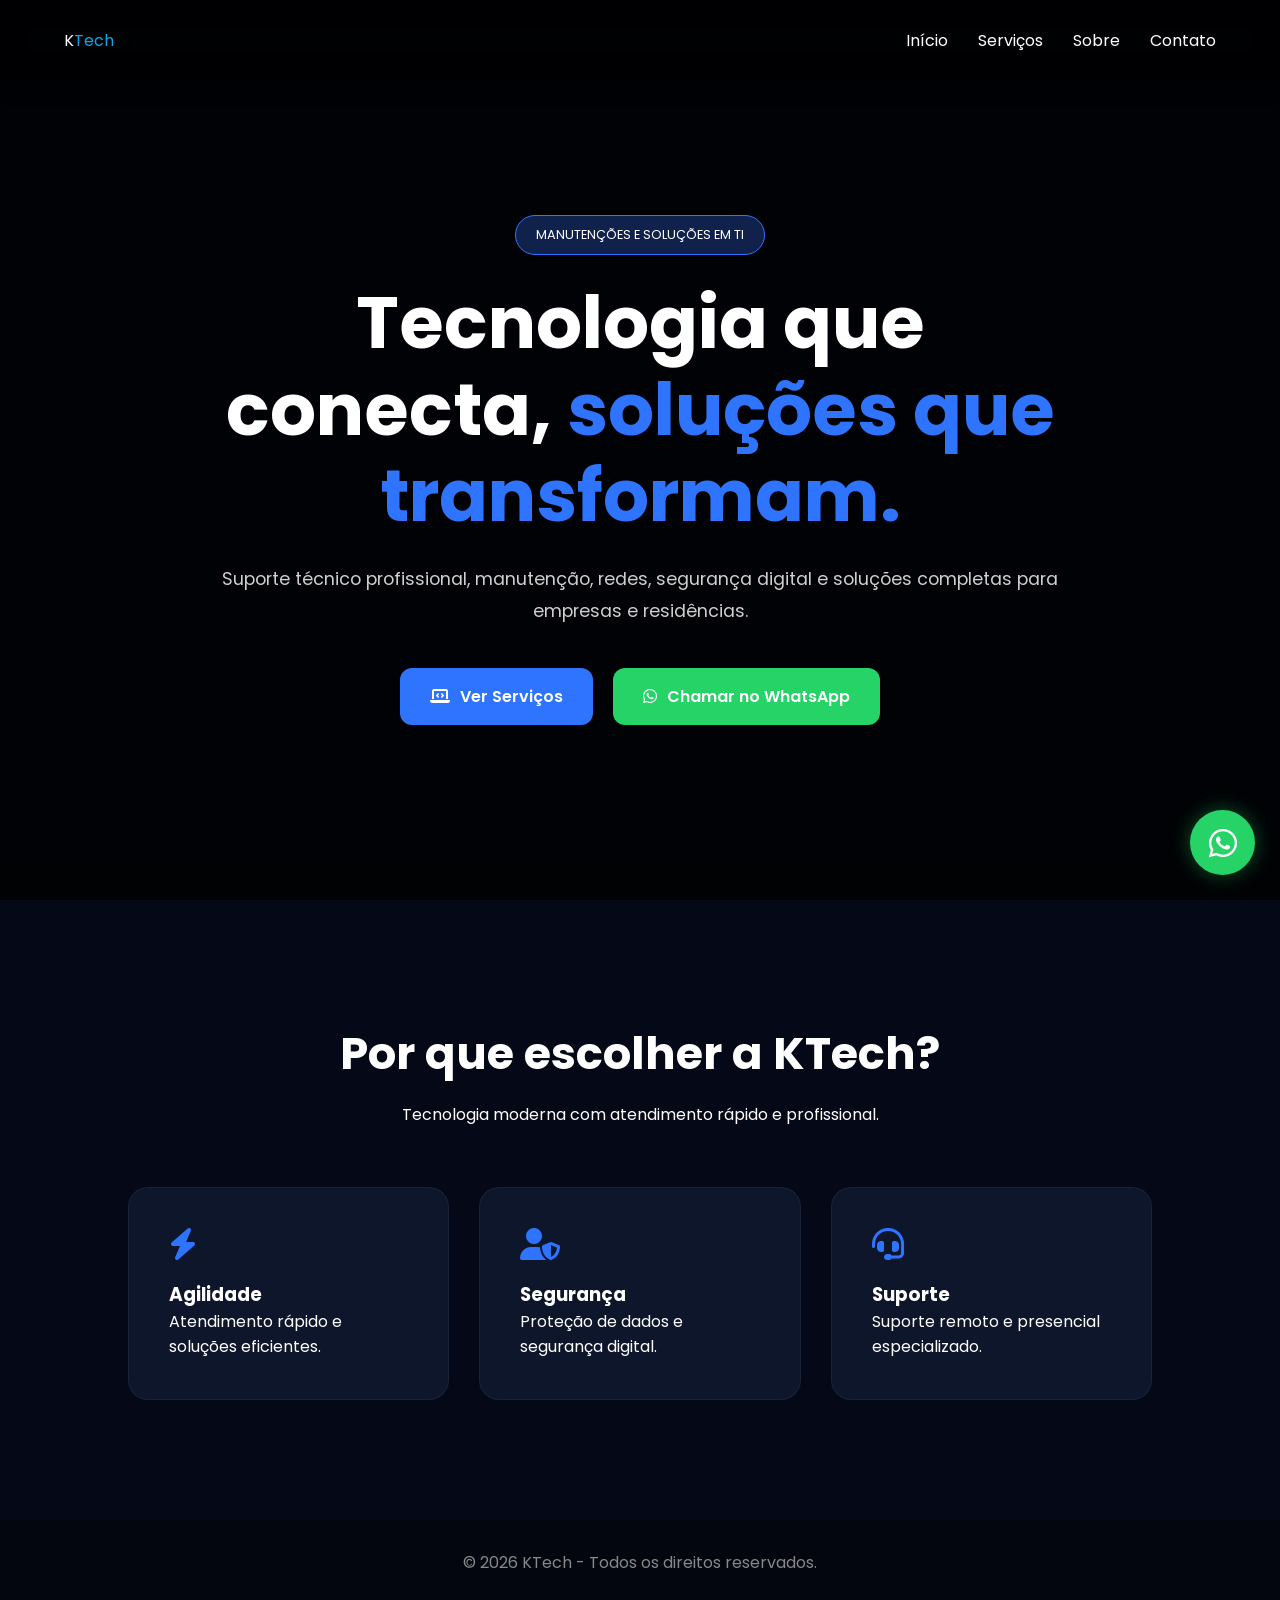
<file: index.html>
<!DOCTYPE html>
<html lang="pt-br">
<head>
<meta charset="UTF-8">
<meta name="viewport" content="width=device-width, initial-scale=1.0">
<title>KTech | Soluções em TI</title>

<link rel="icon" type="image/png" href="favicon.png">
<link rel="preconnect" href="https://fonts.googleapis.com">
<link rel="preconnect" href="https://fonts.gstatic.com" crossorigin>
<link href="https://fonts.googleapis.com/css2?family=Poppins:wght@300;400;500;600;700&display=swap" rel="stylesheet">

<link rel="stylesheet" href="css/style.css">
<link rel="stylesheet" href="https://cdnjs.cloudflare.com/ajax/libs/font-awesome/6.5.2/css/all.min.css"/>
</head>

<body>

<header>
<nav class="navbar">

<a href="index.html" class="logo">
    K<span>Tech</span>
</a>

<ul class="nav-links" id="navLinks">
<li><a href="index.html">Início</a></li>
<li><a href="servicos.html">Serviços</a></li>
<li><a href="sobre.html">Sobre</a></li>
<li><a href="contato.html">Contato</a></li>
</ul>

<div class="menu-btn" onclick="toggleMenu()">
<i class="fa-solid fa-bars"></i>
</div>

</nav>
</header>

<section class="hero">

<div class="hero-content">

<span class="badge">
MANUTENÇÕES E SOLUÇÕES EM TI
</span>

<h1>
Tecnologia que conecta, <span>soluções que transformam.</span>
</h1>

<p>
Suporte técnico profissional, manutenção, redes, segurança digital e soluções completas para empresas e residências.
</p>

<div class="hero-buttons">

<a href="servicos.html" class="btn-primary">
<i class="fa-solid fa-laptop-code"></i>
Ver Serviços
</a>

<a href="https://wa.me/553186902080" target="_blank" class="btn-whatsapp">
<i class="fa-brands fa-whatsapp"></i>
Chamar no WhatsApp
</a>

</div>

</div>

</section>

<section class="features">

<div class="section-title">
<h2>Por que escolher a KTech?</h2>
<p>Tecnologia moderna com atendimento rápido e profissional.</p>
</div>

<div class="cards">

<div class="card">
<i class="fa-solid fa-bolt"></i>
<h3>Agilidade</h3>
<p>Atendimento rápido e soluções eficientes.</p>
</div>

<div class="card">
<i class="fa-solid fa-user-shield"></i>
<h3>Segurança</h3>
<p>Proteção de dados e segurança digital.</p>
</div>

<div class="card">
<i class="fa-solid fa-headset"></i>
<h3>Suporte</h3>
<p>Suporte remoto e presencial especializado.</p>
</div>

</div>

</section>

<footer>
<p>© 2026 KTech - Todos os direitos reservados.</p>
</footer>

<a href="https://wa.me/553186902080" class="floating-whatsapp" target="_blank">
<i class="fa-brands fa-whatsapp"></i>
</a>

<script src="js/script.js"></script>

</body>
</html>
</file>
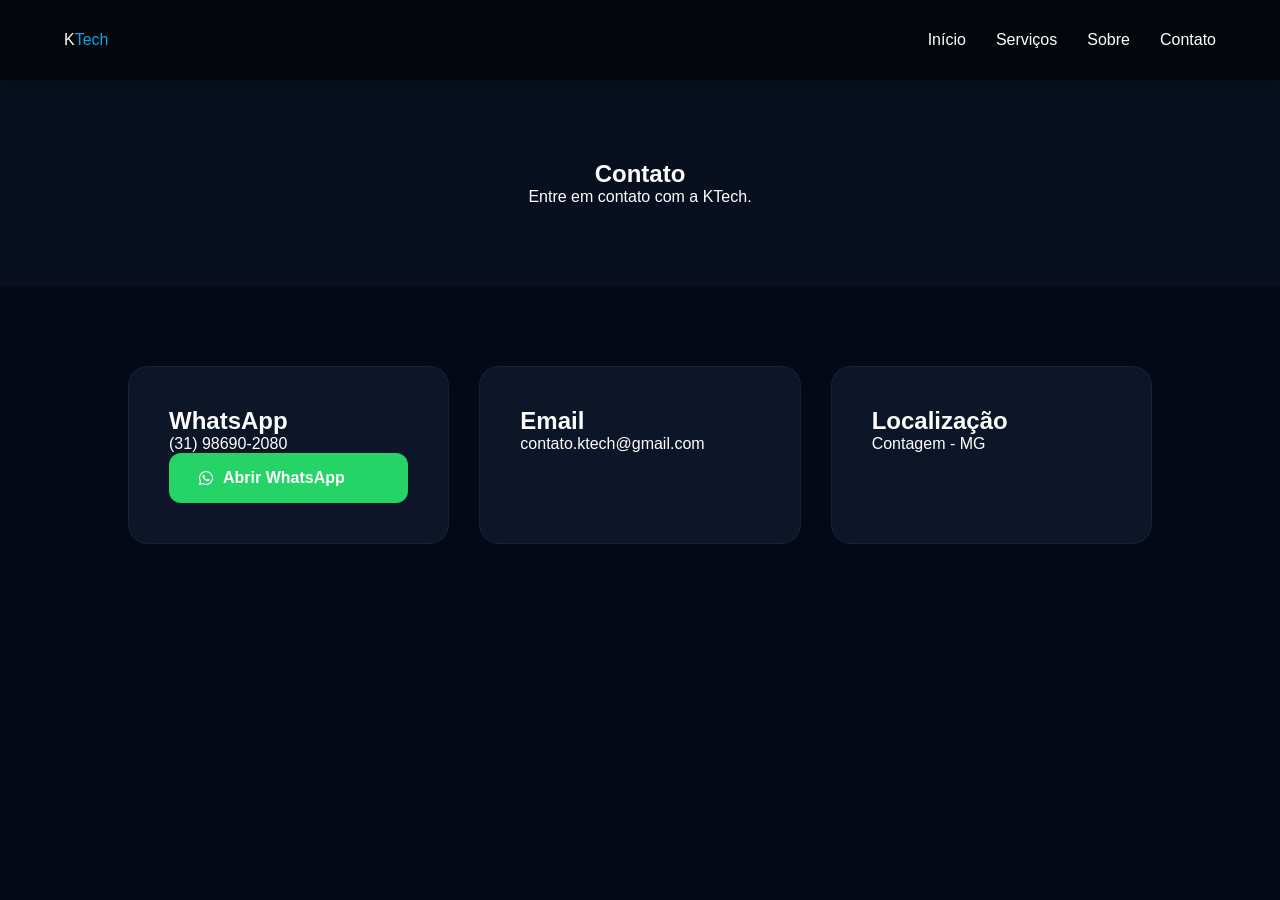
<file: contato.html>
<!DOCTYPE html>
<html lang="pt-br">
<head>
<meta charset="UTF-8">
<meta name="viewport" content="width=device-width, initial-scale=1.0">
<title>Contato | KTech</title>

<link rel="icon" type="image/png" href="favicon.png">
<link rel="stylesheet" href="css/style.css">
<link rel="stylesheet" href="https://cdnjs.cloudflare.com/ajax/libs/font-awesome/6.5.2/css/all.min.css"/>

</head>
<body>

<header>
<nav class="navbar">

<a href="index.html" class="logo">
    K<span>Tech</span>
</a>

<ul class="nav-links" id="navLinks">
<li><a href="index.html">Início</a></li>
<li><a href="servicos.html">Serviços</a></li>
<li><a href="sobre.html">Sobre</a></li>
<li><a href="contato.html">Contato</a></li>
</ul>

<div class="menu-btn" onclick="toggleMenu()">
<i class="fa-solid fa-bars"></i>
</div>

</nav>
</header>

<section class="page-hero">
<h1>Contato</h1>
<p>Entre em contato com a KTech.</p>
</section>

<section class="contact-section">

<div class="contact-card">
<h2>WhatsApp</h2>
<p>(31) 98690-2080</p>

<a href="https://wa.me/553186902080" target="_blank" class="btn-whatsapp">
<i class="fa-brands fa-whatsapp"></i>
Abrir WhatsApp
</a>

</div>

<div class="contact-card">
<h2>Email</h2>
<p>contato.ktech@gmail.com</p>
</div>

<div class="contact-card">
<h2>Localização</h2>
<p>Contagem - MG</p>
</div>

</section>

<script src="js/script.js"></script>

</body>
</html>
</file>
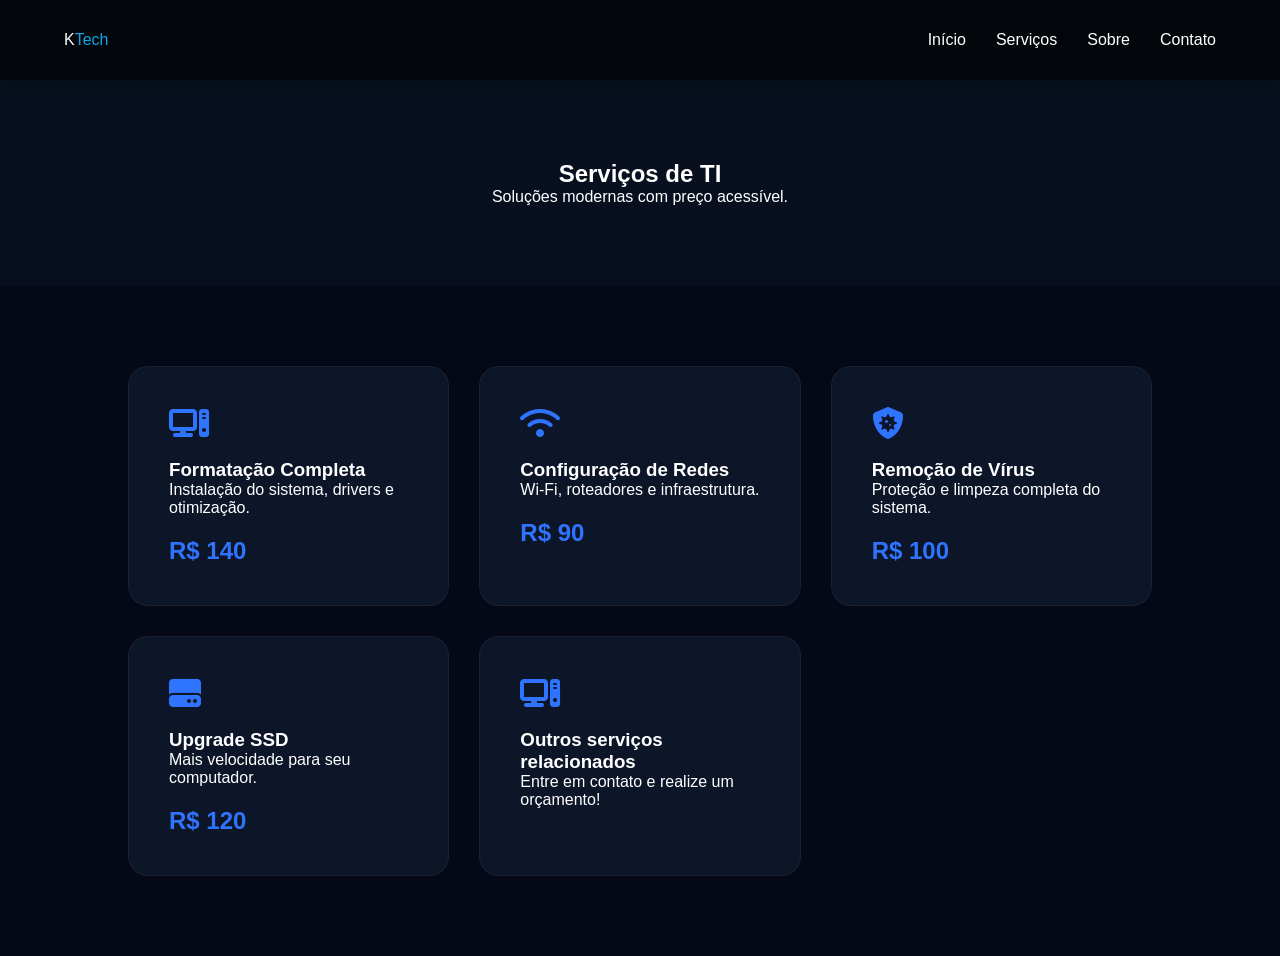
<file: servicos.html>
<!DOCTYPE html>
<html lang="pt-br">
<head>
<meta charset="UTF-8">
<meta name="viewport" content="width=device-width, initial-scale=1.0">
<title>Serviços | KTech</title>

<link rel="icon" type="image/png" href="favicon.png">
<link rel="stylesheet" href="css/style.css">
<link rel="stylesheet" href="https://cdnjs.cloudflare.com/ajax/libs/font-awesome/6.5.2/css/all.min.css"/>

</head>
<body>

<header>
<nav class="navbar">

<a href="index.html" class="logo">
    K<span>Tech</span>
</a>

<ul class="nav-links" id="navLinks">
<li><a href="index.html">Início</a></li>
<li><a href="servicos.html">Serviços</a></li>
<li><a href="sobre.html">Sobre</a></li>
<li><a href="contato.html">Contato</a></li>
</ul>

<div class="menu-btn" onclick="toggleMenu()">
<i class="fa-solid fa-bars"></i>
</div>

</nav>
</header>

<section class="page-hero">
<h1>Serviços de TI</h1>
<p>Soluções modernas com preço acessível.</p>
</section>

<section class="services-grid">

<div class="service-card">
<i class="fa-solid fa-computer"></i>
<h3>Formatação Completa</h3>
<p>Instalação do sistema, drivers e otimização.</p>
<span>R$ 140</span>
</div>

<div class="service-card">
<i class="fa-solid fa-wifi"></i>
<h3>Configuração de Redes</h3>
<p>Wi-Fi, roteadores e infraestrutura.</p>
<span>R$ 90</span>
</div>

<div class="service-card">
<i class="fa-solid fa-shield-virus"></i>
<h3>Remoção de Vírus</h3>
<p>Proteção e limpeza completa do sistema.</p>
<span>R$ 100</span>
</div>

<div class="service-card">
<i class="fa-solid fa-hard-drive"></i>
<h3>Upgrade SSD</h3>
<p>Mais velocidade para seu computador.</p>
<span>R$ 120</span>
</div>

<div class="service-card">
<i class="fa-solid fa-computer"></i>
<h3>Outros serviços relacionados</h3>
<p>Entre em contato e realize um orçamento!
</p>
</div>

</section>

<script src="js/script.js"></script>

</body>
</html>
</file>
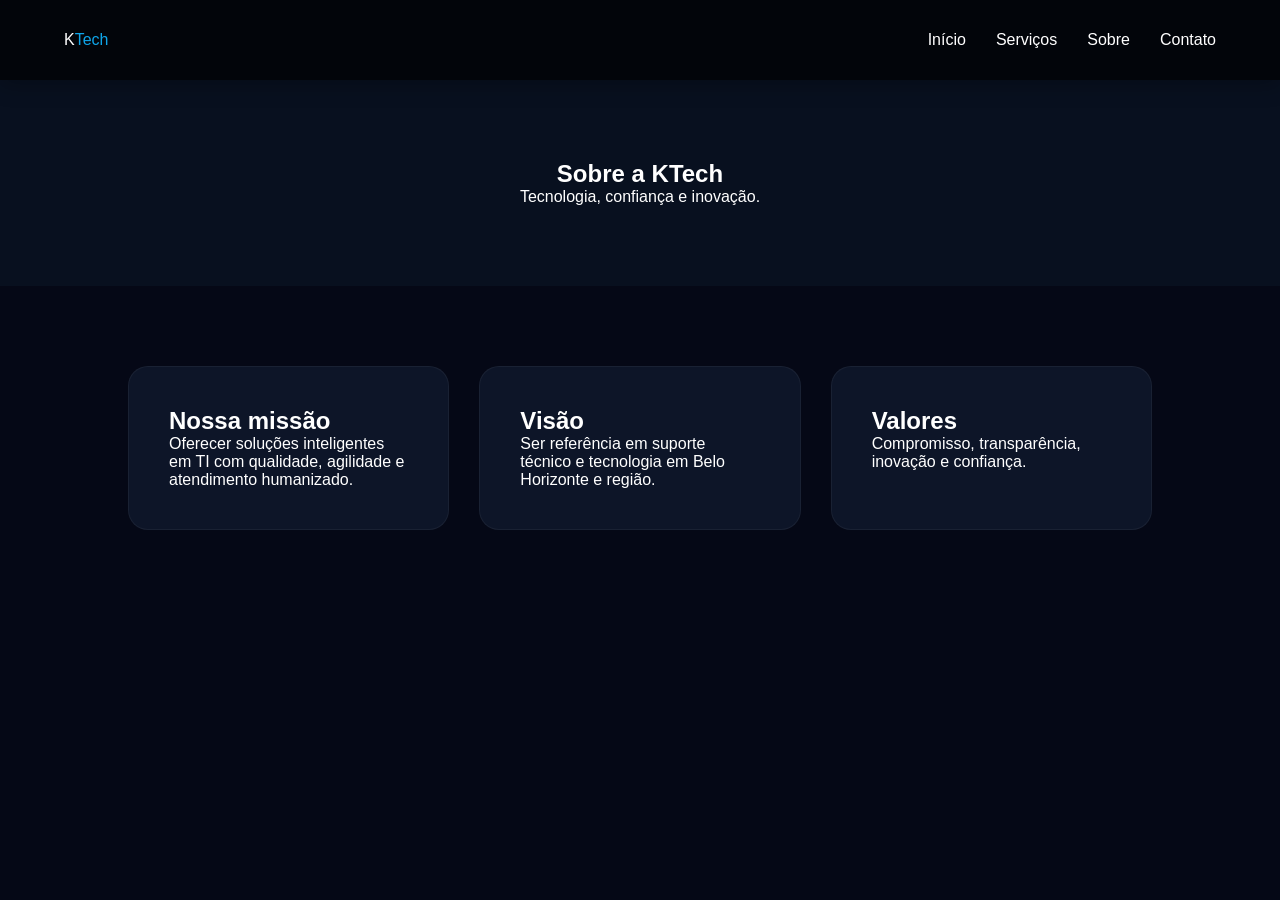
<file: sobre.html>
<!DOCTYPE html>
<html lang="pt-br">
<head>
<meta charset="UTF-8">
<meta name="viewport" content="width=device-width, initial-scale=1.0">
<title>Sobre | KTech</title>

<link rel="icon" type="image/png" href="favicon.png">
<link rel="stylesheet" href="css/style.css">

</head>
<body>

<header>
<nav class="navbar">

<a href="index.html" class="logo">
    K<span>Tech</span>
</a>

<ul class="nav-links" id="navLinks">
<li><a href="index.html">Início</a></li>
<li><a href="servicos.html">Serviços</a></li>
<li><a href="sobre.html">Sobre</a></li>
<li><a href="contato.html">Contato</a></li>
</ul>

<div class="menu-btn" onclick="toggleMenu()">
☰
</div>

</nav>
</header>

<section class="page-hero">
<h1>Sobre a KTech</h1>
<p>Tecnologia, confiança e inovação.</p>
</section>

<section class="about">

<div class="about-box">
<h2>Nossa missão</h2>
<p>Oferecer soluções inteligentes em TI com qualidade, agilidade e atendimento humanizado.</p>
</div>

<div class="about-box">
<h2>Visão</h2>
<p>Ser referência em suporte técnico e tecnologia em Belo Horizonte e região.</p>
</div>

<div class="about-box">
<h2>Valores</h2>
<p>Compromisso, transparência, inovação e confiança.</p>
</div>

</section>

<script src="js/script.js"></script>

</body>
</html>
</file>
<file: css/style.css>
*{
margin:0;
padding:0;
box-sizing:border-box;
font-family:'Poppins',sans-serif;
scroll-behavior:smooth;
}

body{
background:#050816;
color:white;
overflow-x:hidden;
}

header{
position:fixed;
width:100%;
top:0;
left:0;
z-index:999;
background:rgba(0,0,0,0.65);
backdrop-filter:blur(10px);
box-shadow: 0 5px 20px rgba(0,0,0,0.25);
}

.navbar{
width:90%;
margin:auto;
height:80px;
display:flex;
justify-content:space-between;
align-items:center;
}

.logo{
    text-decoration: none;
    color: inherit;
    cursor: pointer;
    display: flex;
    align-items: center;
}

.logo span{
    color: #0ea5e9; /* mantenha a cor que você já usa */
}

.nav-links{
display:flex;
gap:30px;
list-style:none;
}

.nav-links a{
text-decoration:none;
color:white;
transition:0.3s;
}

.nav-links a:hover{
color:#2f74ff;
}

.menu-btn{
display:none;
font-size:2rem;
cursor:pointer;
}

.hero{
min-height:100vh;

background:
linear-gradient(rgba(0,0,0,0.7), rgba(0,0,0,0.8)),
url('https://images.unsplash.com/photo-1518770660439-4636190af475?q=80&w=1600&auto=format&fit=crop')
center/cover;

display:flex;
justify-content:center;
align-items:center;

padding:120px 10% 80px;

text-align:center;
}

.hero-content{
max-width:900px;
}

.badge{
background:#10214b;
padding:10px 20px;
border-radius:50px;
font-size:0.8rem;
display:inline-block;
margin-bottom:25px;
border:1px solid #2f74ff;
}

.hero h1{
font-size:4.5rem;
line-height:1.2;
margin-bottom:25px;
}

.hero h1 span{
color:#2f74ff;
}

.hero p{
font-size:1.1rem;
color:#cfcfcf;
line-height:1.8;
margin-bottom:40px;
}

.hero-buttons{
display:flex;
justify-content:center;
gap:20px;
flex-wrap:wrap;
}

.btn-primary,
.btn-whatsapp{
padding:16px 30px;
border-radius:12px;
text-decoration:none;
font-weight:600;
display:flex;
align-items:center;
gap:10px;
transition:0.3s;
}

.btn-primary{
background:#2f74ff;
color:white;
}

.btn-primary:hover{
transform:translateY(-5px);
}

.btn-whatsapp{
background:#25D366;
color:white;
}

.btn-whatsapp:hover{
transform:translateY(-5px);
}

.features{
padding:120px 10%;
}

.section-title{
text-align:center;
margin-bottom:60px;
}

.section-title h2{
font-size:2.8rem;
margin-bottom:15px;
}

.cards{
display:grid;
grid-template-columns:repeat(auto-fit,minmax(250px,1fr));
gap:30px;
}

.card{
background:#0e162c;
padding:40px;
border-radius:20px;
transition:0.3s;
border:1px solid rgba(255,255,255,0.05);
}

.card:hover{
transform:translateY(-10px);
border-color:#2f74ff;
}

.card i{
font-size:2rem;
margin-bottom:20px;
color:#2f74ff;
}

.cta{
padding:120px 10%;
text-align:center;
background:#091122;
}

.floating-whatsapp{
position:fixed;
right:25px;
bottom:25px;
background:#25D366;
width:65px;
height:65px;
display:flex;
justify-content:center;
align-items:center;
border-radius:50%;
font-size:2rem;
color:white;
text-decoration:none;
box-shadow:0 0 20px rgba(37,211,102,0.4);
z-index:999;
}

.page-hero{
padding-top:160px;
padding-bottom:80px;
text-align:center;
background:#08101f;
}

.services-grid,
.about,
.contact-section{
padding:80px 10%;
display:grid;
grid-template-columns:repeat(auto-fit,minmax(280px,1fr));
gap:30px;
}

.service-card,
.about-box,
.contact-card{
background:#0d1528;
padding:40px;
border-radius:20px;
border:1px solid rgba(255,255,255,0.05);
transition:0.3s;
}

.service-card:hover,
.about-box:hover,
.contact-card:hover{
transform:translateY(-10px);
border-color:#2f74ff;
}

.service-card i{
font-size:2rem;
margin-bottom:20px;
color:#2f74ff;
}

.service-card span{
display:block;
margin-top:20px;
font-size:1.5rem;
font-weight:700;
color:#2f74ff;
}

footer{
padding:30px;
text-align:center;
background:#03060f;
color:#888;
}

@media(max-width:900px){

.menu-btn{
display:block;
}

.nav-links{
position:absolute;
top:80px;
right:-100%;
background:#091122;
height:calc(100vh - 80px);
width:250px;
flex-direction:column;
padding:40px;
transition:0.4s;
}

.nav-links.active{
right:0;
}

.hero h1{
font-size:3rem;
}

}
</file>
